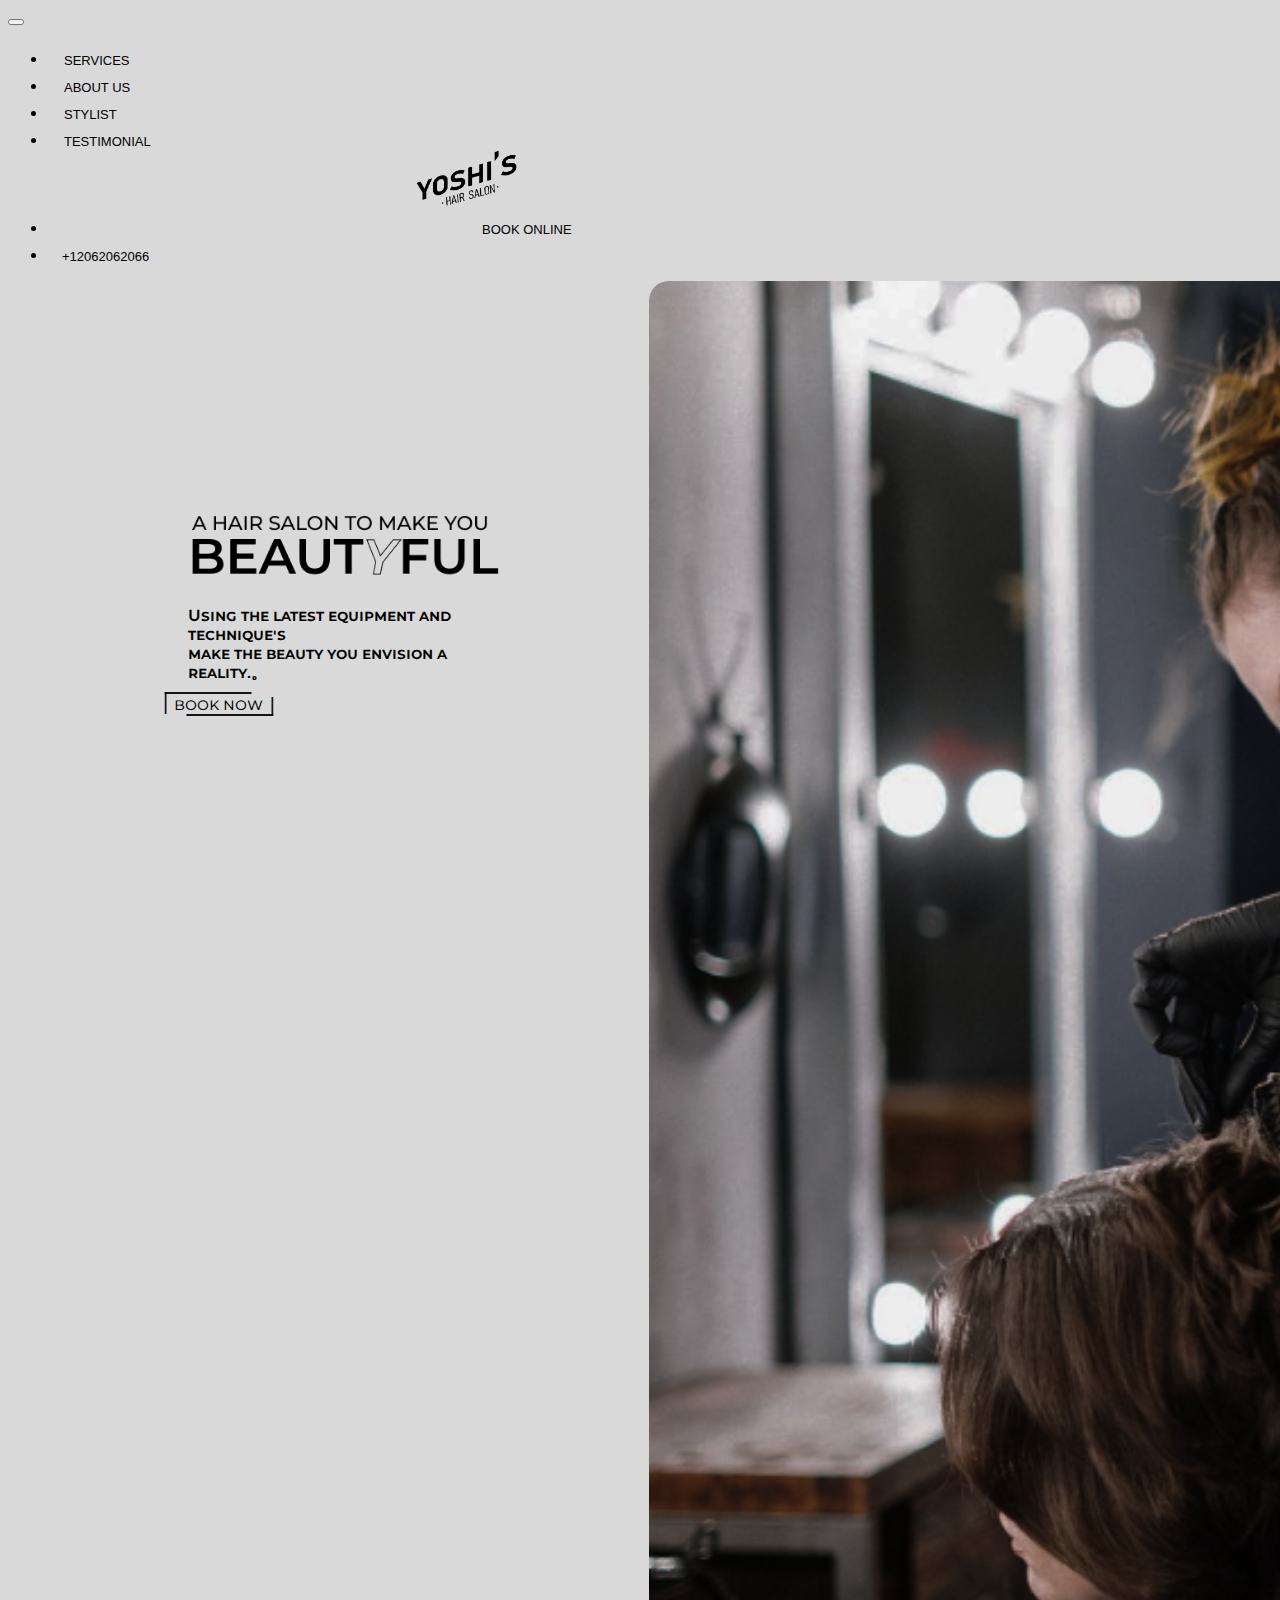
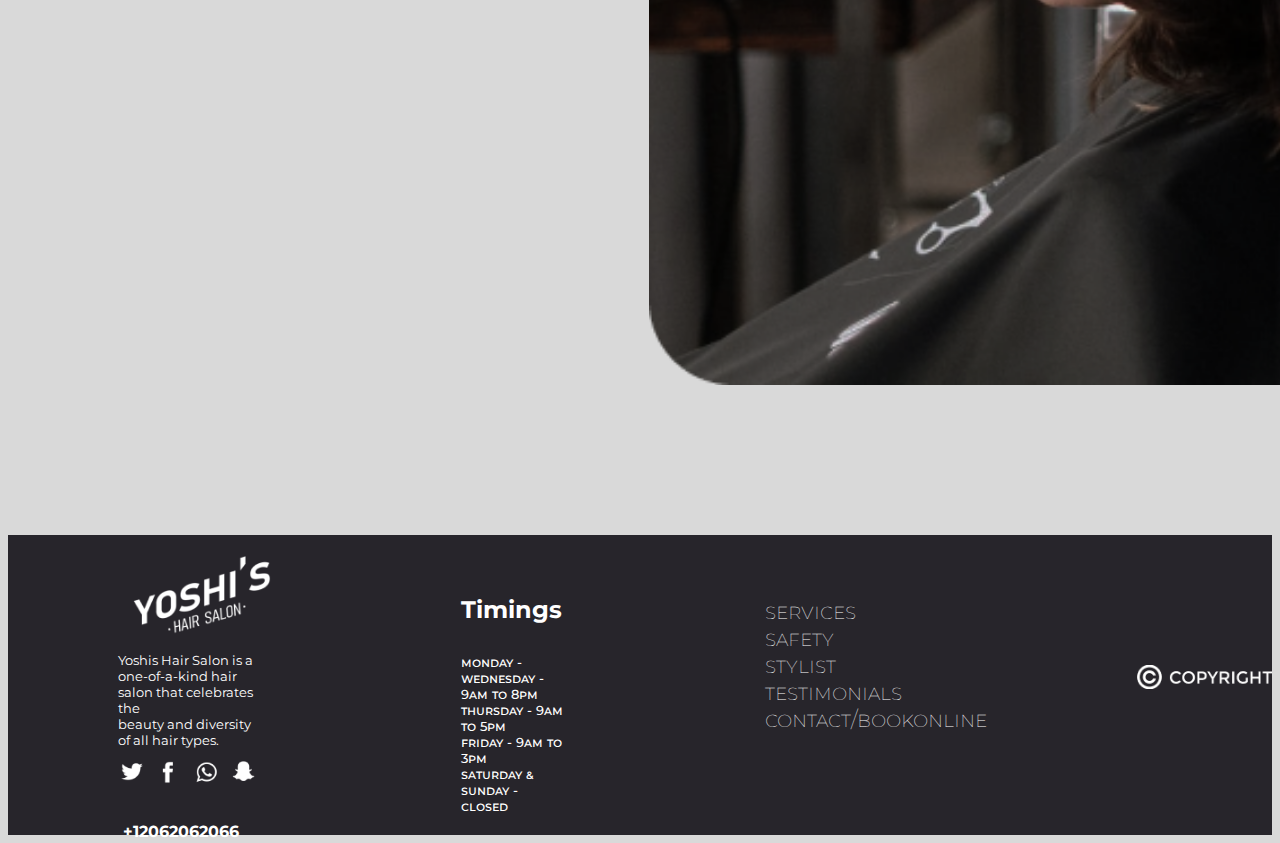
<file: index.html>
<!DOCTYPE html>
<html lang="en">
  <head>
    <meta charset="UTF-8" />
    <meta http-equiv="X-UA-Compatible" content="IE=edge" />
    <meta name="viewport" content="width=device-width, initial-scale=1.0" />
    <title>Document</title>
    <link rel="stylesheet" href="css/styles.css" />
    <link rel="preconnect" href="https://fonts.googleapis.com" />
    <link rel="preconnect" href="https://fonts.gstatic.com" crossorigin />
    <link href="https://fonts.googleapis.com/css2?family=Montserrat:ital,wght@0,100;0,200;0,300;0,400;0,500;0,600;0,700;0,800;0,900;1,100;1,200;1,300;1,400;1,500;1,600;1,700;1,800;1,900&family=Noto+Serif&display=swap" rel="stylesheet"> 
    <link
      href="https://cdn.jsdelivr.net/npm/bootstrap@5.3.0-alpha1/dist/css/bootstrap.min.css"
      rel="stylesheet"
      integrity="sha384-GLhlTQ8iRABdZLl6O3oVMWSktQOp6b7In1Zl3/Jr59b6EGGoI1aFkw7cmDA6j6gD"
      crossorigin="anonymous"
    />
    <script
      src="https://cdn.jsdelivr.net/npm/bootstrap@5.3.0-alpha1/dist/js/bootstrap.bundle.min.js"
      integrity="sha384-w76AqPfDkMBDXo30jS1Sgez6pr3x5MlQ1ZAGC+nuZB+EYdgRZgiwxhTBTkF7CXvN"
      crossorigin="anonymous"
    ></script>
  </head>
  <body>
    <nav class="navbar navbar-expand-lg bg-body-tertiary" style="background-color: rgb(217, 217, 217) !important;">
        <div class="container-fluid">
          <button class="navbar-toggler" type="button" data-bs-toggle="collapse" data-bs-target="#navbarNavDropdown" aria-controls="navbarNavDropdown" aria-expanded="false" aria-label="Toggle navigation">
            <span class="navbar-toggler-icon"></span>
          </button>
          <div class="collapse navbar-collapse" id="navbarNavDropdown">
            <ul class="navbar-nav">
              <li class="nav-item">
                <button class="nav-link active" aria-current="page"> <a href="Services.html">SERVICES</a> </button>
              </li>
              <li class="nav-item">
                <button class="nav-link active " href="Aboutme.html"> <a href="Aboutme.html">ABOUT US</a>  </button>
              </li>
              <li class="nav-item">
                <button class="nav-link active " href="Stylust.html">  <a href="Stylust.html">STYLIST</a> </button>
              </li>
              <li class="nav-item">
                <button class="nav-link active " href="Testimonial.html"> <a href="Testimonial.html">TESTIMONIAL</a>  </button>
              </li>
              <a class="navbar-brand mx-auto" href="index.html">
                <img src="IMAGES/Logo 1.png" alt="Bootstrap" width="101" height="57">
              </a>
              <li class="nav-item Bookonline">
                <button class="nav-link active " href="#"> <a href="Aboutme.html">BOOK ONLINE</a>  </button>
              </li>
              <li class="nav-item Number">
                <button class="nav-link active " href="#">+12062062066 </button>
              </li>
            
          
            </ul>
          </div>
        </div>
      </nav>
    <div class="row box1">
      <div class="column content1">
        <div class="boxes1">
          <div class="imagebeautyful">
            <img src="IMAGES/Group 2.png" alt="" />
          </div>
          <div class="parah1">
            <p>
              Using the latest equipment and technique's <br />
              make the beauty you envision a reality.。
            </p>
          </div>
          <div class="imagebooknow">
                <div class="animatedbutton">
                    <button href="Aboutme.html">
                        <span></span>
                        <span></span>
                        <span></span>
                        <span></span>
                       <a href="Aboutme.html">book now</a> 
                    </button>
                </div>
          </div>
        </div>
        <div class="boxes2">
          <div class="imgpexel">
            <!-- <img src="IMAGES/pexels-photo-3993320 2.png" alt="" /> -->
            <div class="null"></div>
          </div>
        </div>
      </div>
      <div class="column featured">
        <div class="featuredin">
          <h3>featured in</h3>
          <img src="IMAGES/Group 36.png" alt="" />
        </div>
        <div class="reviews">
          <div class="review1">
            <img src="IMAGES/Group 37(1).png" alt="" />
          </div>
          <div class="review1">
            <img src="IMAGES/Group 38.png" alt="" />
          </div>
        </div>
        <div class="viewmorebutton" href="Testimonial.html">
          <button>view more</button>
        </div>
      </div>
      <div class="column stylisthome">
        <div class="stylist1">
          <img src="IMAGES/image 1.png" alt="" />
        </div>
        <div class="stylist2">
          <img src="IMAGES/Group 12.png" alt="" />
          <p>
            At Yoshi Hair Salon, our highly trained stylists offer personalized
            consultations, expert skills, attention to detail, and friendly,
            professional service to help you achieve your desired look. Come in
            and experience the Yoshi Hair Salon difference today! <br />
            <span>Consultation:</span> Our stylists will take the time to listen
            to your needs and preferences and offer personalized recommendations
            to achieve the look you desire. They will also consider your hair
            type, face shape, and lifestyle to create a style that is tailored
            specifically to you. <br />
            <span>Skill and expertise:</span> Our stylists are trained in the
            latest cutting, coloring, and styling techniques. They have the
            knowledge and experience to create a range of looks from classic to
            trendy, and everything in between. <br />
            <span>Attention to detail:</span> Our stylists take pride in their
            work and pay close attention to every detail. From the precision of
            their cuts to the placement of highlights, they strive for
            perfection in every aspect of their craft. <br />
            <span>Friendly and professional service:</span> Our stylists are not
            only talented, but also friendly and approachable. They are
            dedicated to providing exceptional customer service and making every
            client feel comfortable and valued.
          </p>
          <div class="viewmorebutton1" href="Stylust.html">
            <button>view more</button>
          </div>
        </div>
      </div>
      <div class="column">
        <div class="serviceshome">
          <div class="services1">
            <img src="IMAGES/Group 13.png" alt="" />
          </div>
          <div class="services2" href="Services.html">
            <div class="boxservices1 blue">
              <img
                src="IMAGES/vecteezy_caucasian-women-with-hair-stylish-while-do-hair-cut-and_13000697_144 1.png"
                alt=""
              />
              <h5>hair cut</h5>
              <p>
                Our highly trained staff are <br />
                here to tackle all of your <br />
                needs with a high-quality <br />
                haircut services that will <br />
                leave you looking and feeling <br />
                your best
              </p>
            </div>
            <div class="boxservices1 green">
              <img
                src="IMAGES/vecteezy_caucasian-women-with-hair-stylish-while-do-hair-cut-and_13000697_144 2.png"
                alt=""
              />
              <h5>hair stylist</h5>
              <p>
                We don’t want to boast, <br />
                but our clients have told us time <br />
                and again there’s no better <br />
                place to get a high-quality <br />
                hair styling at our salon. <br />
                Schedule an appointment or <br />
                drop by whenever you’d like!
              </p>
            </div>
            <div class="boxservices1 red">
              <img
                src="IMAGES/vecteezy_caucasian-women-with-hair-stylish-while-do-hair-cut-and_13000697_144 3.png"
                alt=""
              />
              <h5>hair color</h5>
              <p>
                At YOSHI’s Hair Salon, our <br />
                colour services is a little <br />
                different than you might find <br />
                elsewhere. From the minute <br />
                you come into our Salon, <br />
                you’ll know you’re in good <br />
                hands. Sit back, relax and let <br />
                us do the rest
              </p>
            </div>
            <div class="boxservices1 purple">
              <img
                src="IMAGES/vecteezy_caucasian-women-with-hair-stylish-while-do-hair-cut-and_13000697_144 4.png"
                alt=""
              />
              <h5>treatment</h5>
              <p>
                Our treatment services can be <br />
                combined with others for a <br />
                truly unparalleled <br />
                experience.
              </p>
            </div>
          </div>
        </div>
      </div>
      <div class="column">
        <div class="instagram">
            <h1>spring is in the hair</h1>
            <h4>follow our instagram</h4>
            <div class="animatedbutton1">
                <button href="">
                    <span></span>
                    <span></span>
                    <span></span>
                    <span></span>
                    instagram
                </button>
            </div>

        </div>
      </div>
    </div>

    

    <footer>
      <div class="section1">
        <div class="image">
          <img src="IMAGES/Logo 1 2.png" class="Logowhite" alt="" />
        </div>
        <p class="para">
          Yoshis Hair Salon is a <br />
          one-of-a-kind hair <br />
          salon that celebrates the <br />
          beauty and diversity <br />
          of all hair types.
        </p>
        <div class="image">
          <img
            src="IMAGES/391-3911031_white-social-media-collection-icon-png-social-media 1.png"
            class="socialmedia"
            alt=""
          />
        </div>
        <p class="number1">+12062062066</p>
      </div>

      <div class="section2">
        <h2>Timings</h2>
        <p class="timings1">
          monday - wednesday - 9am to 8pm <br />
          thursday - 9am to 5pm <br />
          friday - 9am to 3pm <br />
          saturday & sunday - closed
        </p>
      </div>

      <div class="section3">
        <p class="pages">
          services <br />
          safety <br />
          stylist <br />
          testimonials <br />
          contact/bookonline
        </p>
      </div>

      <div class="section4">
        <img src="IMAGES/Group 24.png" alt="" />
      </div>
    </footer>
  </body>
</html>
</file>
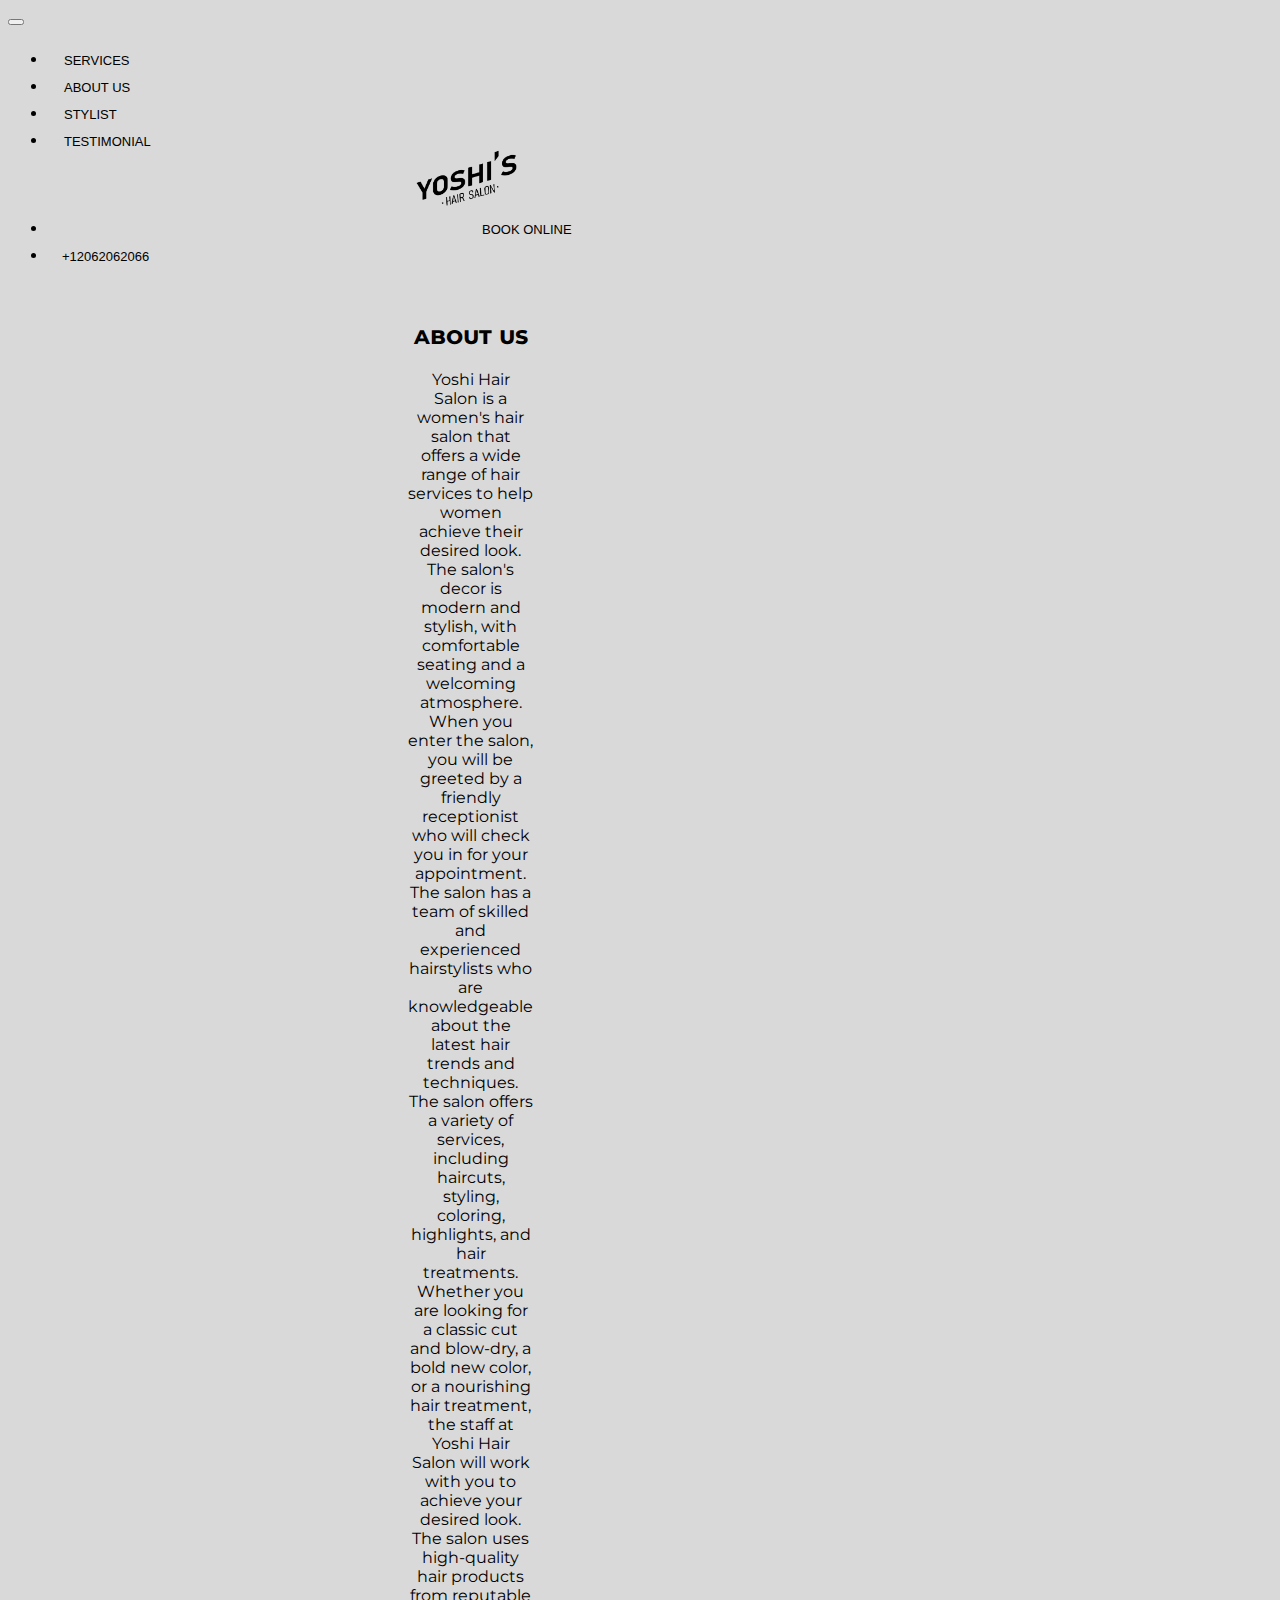
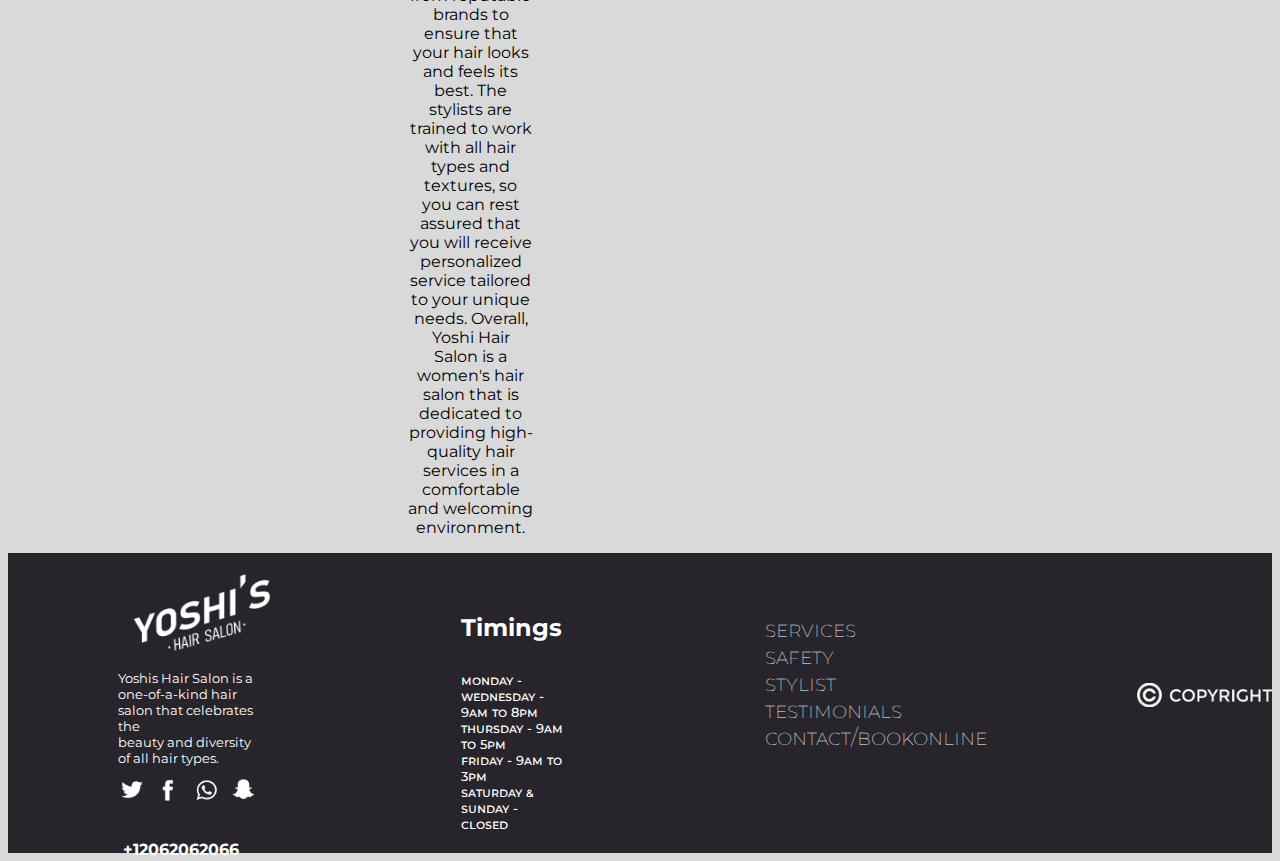
<file: Aboutme.html>
<!DOCTYPE html>
<html lang="en">
<head>
    <meta charset="UTF-8">
    <meta http-equiv="X-UA-Compatible" content="IE=edge">
    <meta name="viewport" content="width=device-width, initial-scale=1.0">
    <title>Document</title>
    <link rel="stylesheet" href="css/styles.css">
    <link rel="preconnect" href="https://fonts.googleapis.com">
<link rel="preconnect" href="https://fonts.gstatic.com" crossorigin>
<link href="https://fonts.googleapis.com/css2?family=Montserrat:ital,wght@0,100;0,200;0,300;0,400;0,500;0,600;0,700;0,800;0,900;1,100;1,200;1,300;1,400;1,500;1,600;1,700;1,800;1,900&display=swap" rel="stylesheet">
    <link href="https://cdn.jsdelivr.net/npm/bootstrap@5.3.0-alpha1/dist/css/bootstrap.min.css" rel="stylesheet" integrity="sha384-GLhlTQ8iRABdZLl6O3oVMWSktQOp6b7In1Zl3/Jr59b6EGGoI1aFkw7cmDA6j6gD" crossorigin="anonymous">
    <script src="https://cdn.jsdelivr.net/npm/bootstrap@5.3.0-alpha1/dist/js/bootstrap.bundle.min.js" integrity="sha384-w76AqPfDkMBDXo30jS1Sgez6pr3x5MlQ1ZAGC+nuZB+EYdgRZgiwxhTBTkF7CXvN" crossorigin="anonymous"></script>

</head>
<body>
    <nav class="navbar navbar-expand-lg bg-body-tertiary" style="background-color: rgb(217, 217, 217) !important;">
        <div class="container-fluid">
          <button class="navbar-toggler" type="button" data-bs-toggle="collapse" data-bs-target="#navbarNavDropdown" aria-controls="navbarNavDropdown" aria-expanded="false" aria-label="Toggle navigation">
            <span class="navbar-toggler-icon"></span>
          </button>
          <div class="collapse navbar-collapse" id="navbarNavDropdown">
            <ul class="navbar-nav">
              <li class="nav-item">
                <button class="nav-link active" aria-current="page"> <a href="Services.html">SERVICES</a> </button>
              </li>
              <li class="nav-item">
                <button class="nav-link active " href="Aboutme.html"> <a href="Aboutme.html">ABOUT US</a>  </button>
              </li>
              <li class="nav-item">
                <button class="nav-link active " href="Stylust.html">  <a href="Stylust.html">STYLIST</a> </button>
              </li>
              <li class="nav-item">
                <button class="nav-link active " href="Testimonial.html"> <a href="Testimonial.html">TESTIMONIAL</a>  </button>
              </li>
              <a class="navbar-brand mx-auto" href="index.html">
                <img src="IMAGES/Logo 1.png" alt="Bootstrap" width="101" height="57">
              </a>
              <li class="nav-item Bookonline">
                <button class="nav-link active " href="#"> <a href="Aboutme.html">BOOK ONLINE</a>  </button>
              </li>
              <li class="nav-item Number">
                <button class="nav-link active " href="#">+12062062066 </button>
              </li>
            
          
            </ul>
          </div>
        </div>
      </nav>
      
      <div class="row aboutme">
        <div class="column para1">
            <div class="headeraboutus"><h2>about us</h2></div>
            <div class="description"><p>Yoshi Hair Salon is a women's hair salon that offers a wide range of hair services to help women achieve their desired look. The salon's decor is modern and stylish, with comfortable seating and a welcoming atmosphere.
    
                When you enter the salon, you will be greeted by a friendly receptionist who will check you in for your appointment. The salon has a team of skilled and experienced hairstylists who are knowledgeable about the latest hair trends and techniques.
                
                The salon offers a variety of services, including haircuts, styling, coloring, highlights, and hair treatments. Whether you are looking for a classic cut and blow-dry, a bold new color, or a nourishing hair treatment, the staff at Yoshi Hair Salon will work with you to achieve your desired look.
                
                The salon uses high-quality hair products from reputable brands to ensure that your hair looks and feels its best. The stylists are trained to work with all hair types and textures, so you can rest assured that you will receive personalized service tailored to your unique needs.
                
                Overall, Yoshi Hair Salon is a women's hair salon that is dedicated to providing high-quality hair services in a comfortable and welcoming environment.</p></div>
        </div>
        <div class="column para2">
            <div class="item1">
                <div class="mapouter"><div class="gmap_canvas"><iframe width="600" height="500" id="gmap_canvas" src="https://maps.google.com/maps?q=los%20angeles&t=&z=13&ie=UTF8&iwloc=&output=embed" frameborder="0" scrolling="no" marginheight="0" marginwidth="0"></iframe><br><style>.mapouter{position:relative;text-align:right;height:500px;width:600px;}</style><a href="https://www.embedgooglemap.net"></a><style>.gmap_canvas {overflow:hidden;background:none!important;height:500px;width:600px;}</style></div></div>
            </div>
            <div class="item2">
                <div class="row form1">
                    <div class="input-group bar">
                        <span class="input-group-text">First and last name</span>
                        <input type="text" aria-label="First name" class="form-control">
                        <input type="text" aria-label="Last name" class="form-control">
                      </div>
                      <div class="bar">
                        <select class="form-select" aria-label="Default select example">
                            <option selected>Select hair Stylist</option>
                            <option value="1">Bijou</option>
                            <option value="2">Marin</option>
                            <option value="3">Apricot</option>
                          </select>
                      </div>
                      <div class="col bar">
                        <select class="form-select" aria-label="Default select example">
                            <option selected>Time</option>
                            <option value="1">5 PM</option>
                            <option value="2">6 PM</option>
                            <option value="3">7 PM</option>
                          </select>
                      </div>
                      <div class="mb-3 bar">
                        <label for="exampleFormControlTextarea1" class="form-label">Comments</label>
                        <textarea class="form-control" id="exampleFormControlTextarea1" rows="3"></textarea>
                      </div>
                      <button type="submit" class="btn btn-primary">Book!</button>

                        
                    </div>
                  </div>
            </div>
        </div>

     

      </div>
            
        
      <footer>
        <div class="section1">
            <div class="image">
                <img src="IMAGES/Logo 1 2.png" class="Logowhite" alt="">
                
            </div>
            <p class="para">
                Yoshis Hair Salon is a <br> one-of-a-kind hair <br>
                salon that celebrates the <br> beauty and diversity <br>
                of all hair types.
            </p>
            <div class="image">
                <img src="IMAGES/391-3911031_white-social-media-collection-icon-png-social-media 1.png" class="socialmedia" alt="">
                
            </div>
            <p class="number1">
                +12062062066 
            </p>

        </div>

        <div class="section2">
            <h2>Timings</h2>
                <p class="timings1">
                    monday - wednesday - 9am to 8pm <br>
                    thursday - 9am to 5pm <br>
                    friday - 9am to 3pm <br>
                    saturday & sunday - closed
                </p>
        </div>

        <div class="section3">
            <p class="pages">
                services <br>
                safety <br>
                stylist <br>
                testimonials <br>
                contact/bookonline
            </p>
        </div>

        <div class="section4">
            <img src="IMAGES/Group 24.png" alt="">
        </div>
      </footer>
</body>
</html>
</file>
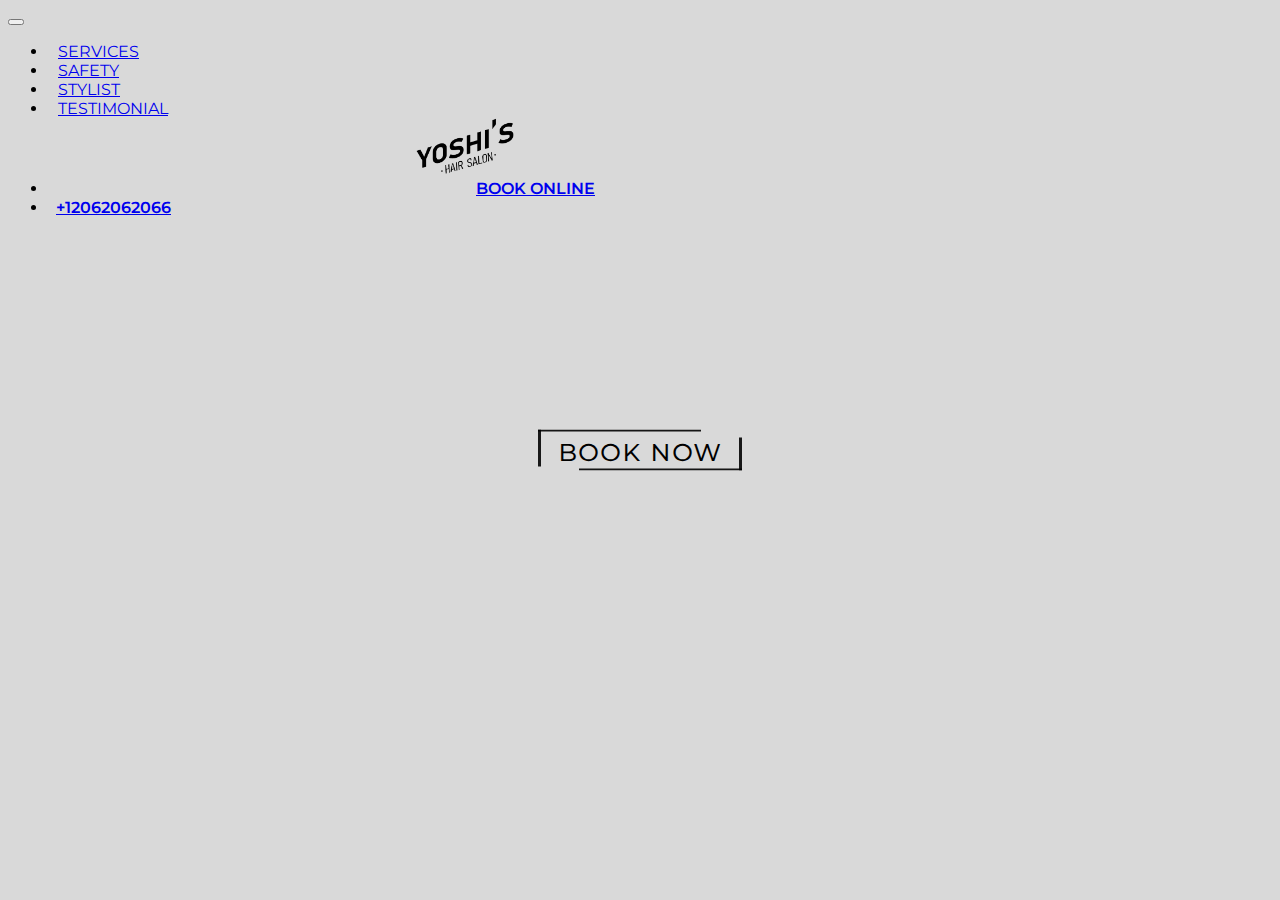
<file: button.html>
<!DOCTYPE html>
<html lang="en">
<head>
    <meta charset="UTF-8">
    <meta http-equiv="X-UA-Compatible" content="IE=edge">
    <meta name="viewport" content="width=device-width, initial-scale=1.0">
    <title>Document</title>
    <link rel="stylesheet" href="css/styles.css">
    <link rel="preconnect" href="https://fonts.googleapis.com">
<link rel="preconnect" href="https://fonts.gstatic.com" crossorigin>
<link href="https://fonts.googleapis.com/css2?family=Montserrat:ital,wght@0,100;0,200;0,300;0,400;0,500;0,600;0,700;0,800;0,900;1,100;1,200;1,300;1,400;1,500;1,600;1,700;1,800;1,900&display=swap" rel="stylesheet">
    <link href="https://cdn.jsdelivr.net/npm/bootstrap@5.3.0-alpha1/dist/css/bootstrap.min.css" rel="stylesheet" integrity="sha384-GLhlTQ8iRABdZLl6O3oVMWSktQOp6b7In1Zl3/Jr59b6EGGoI1aFkw7cmDA6j6gD" crossorigin="anonymous">
    <script src="https://cdn.jsdelivr.net/npm/bootstrap@5.3.0-alpha1/dist/js/bootstrap.bundle.min.js" integrity="sha384-w76AqPfDkMBDXo30jS1Sgez6pr3x5MlQ1ZAGC+nuZB+EYdgRZgiwxhTBTkF7CXvN" crossorigin="anonymous"></script>

</head>
<body>
    <nav class="navbar navbar-expand-lg bg-body-tertiary" style="background-color: rgb(217, 217, 217) !important;">
        <div class="container-fluid">
          <button class="navbar-toggler" type="button" data-bs-toggle="collapse" data-bs-target="#navbarNavDropdown" aria-controls="navbarNavDropdown" aria-expanded="false" aria-label="Toggle navigation">
            <span class="navbar-toggler-icon"></span>
          </button>
          <div class="collapse navbar-collapse" id="navbarNavDropdown">
            <ul class="navbar-nav">
              <li class="nav-item">
                <a class="nav-link active" aria-current="page" href="#">SERVICES</a>
              </li>
              <li class="nav-item">
                <a class="nav-link active " href="#">SAFETY</a>
              </li>
              <li class="nav-item">
                <a class="nav-link active " href="#">STYLIST</a>
              </li>
              <li class="nav-item">
                <a class="nav-link active " href="#">TESTIMONIAL</a>
              </li>
              <a class="navbar-brand mx-auto" href="#">
                <img src="IMAGES/Logo 1.png" alt="Bootstrap" width="98" height="57">
              </a>
              <li class="nav-item Bookonline">
                <a class="nav-link active " href="#">BOOK ONLINE</a>
              </li>
              <li class="nav-item Number">
                <a class="nav-link active " href="#">+12062062066 </a>
              </li>
            
          
            </ul>
          </div>
        </div>
      </nav>
      <div class="buttontest">
        <a href="">
            <span></span>
            <span></span>
            <span></span>
            <span></span>
            book now
        </a>
      </div>
        
      <!-- <footer>
        <div class="section1">
            <div class="image">
                <img src="IMAGES/Logo 1 2.png" class="Logowhite" alt="">
                
            </div>
            <p class="para">
                Yoshis Hair Salon is a <br> one-of-a-kind hair <br>
                salon that celebrates the <br> beauty and diversity <br>
                of all hair types.
            </p>
            <div class="image">
                <img src="IMAGES/391-3911031_white-social-media-collection-icon-png-social-media 1.png" class="socialmedia" alt="">
                
            </div>
            <p class="number1">
                +12062062066 
            </p>

        </div>

        <div class="section2">
            <h2>Timings</h2>
                <p class="timings1">
                    monday - wednesday - 9am to 8pm <br>
                    thursday - 9am to 5pm <br>
                    friday - 9am to 3pm <br>
                    saturday & sunday - closed
                </p>
        </div>

        <div class="section3">
            <p class="pages">
                services <br>
                safety <br>
                stylist <br>
                testimonials <br>
                contact/bookonline
            </p>
        </div>

        <div class="section4">
            <img src="IMAGES/Group 24.png" alt="">
        </div>
      </footer> -->
</body>
</html>
</file>
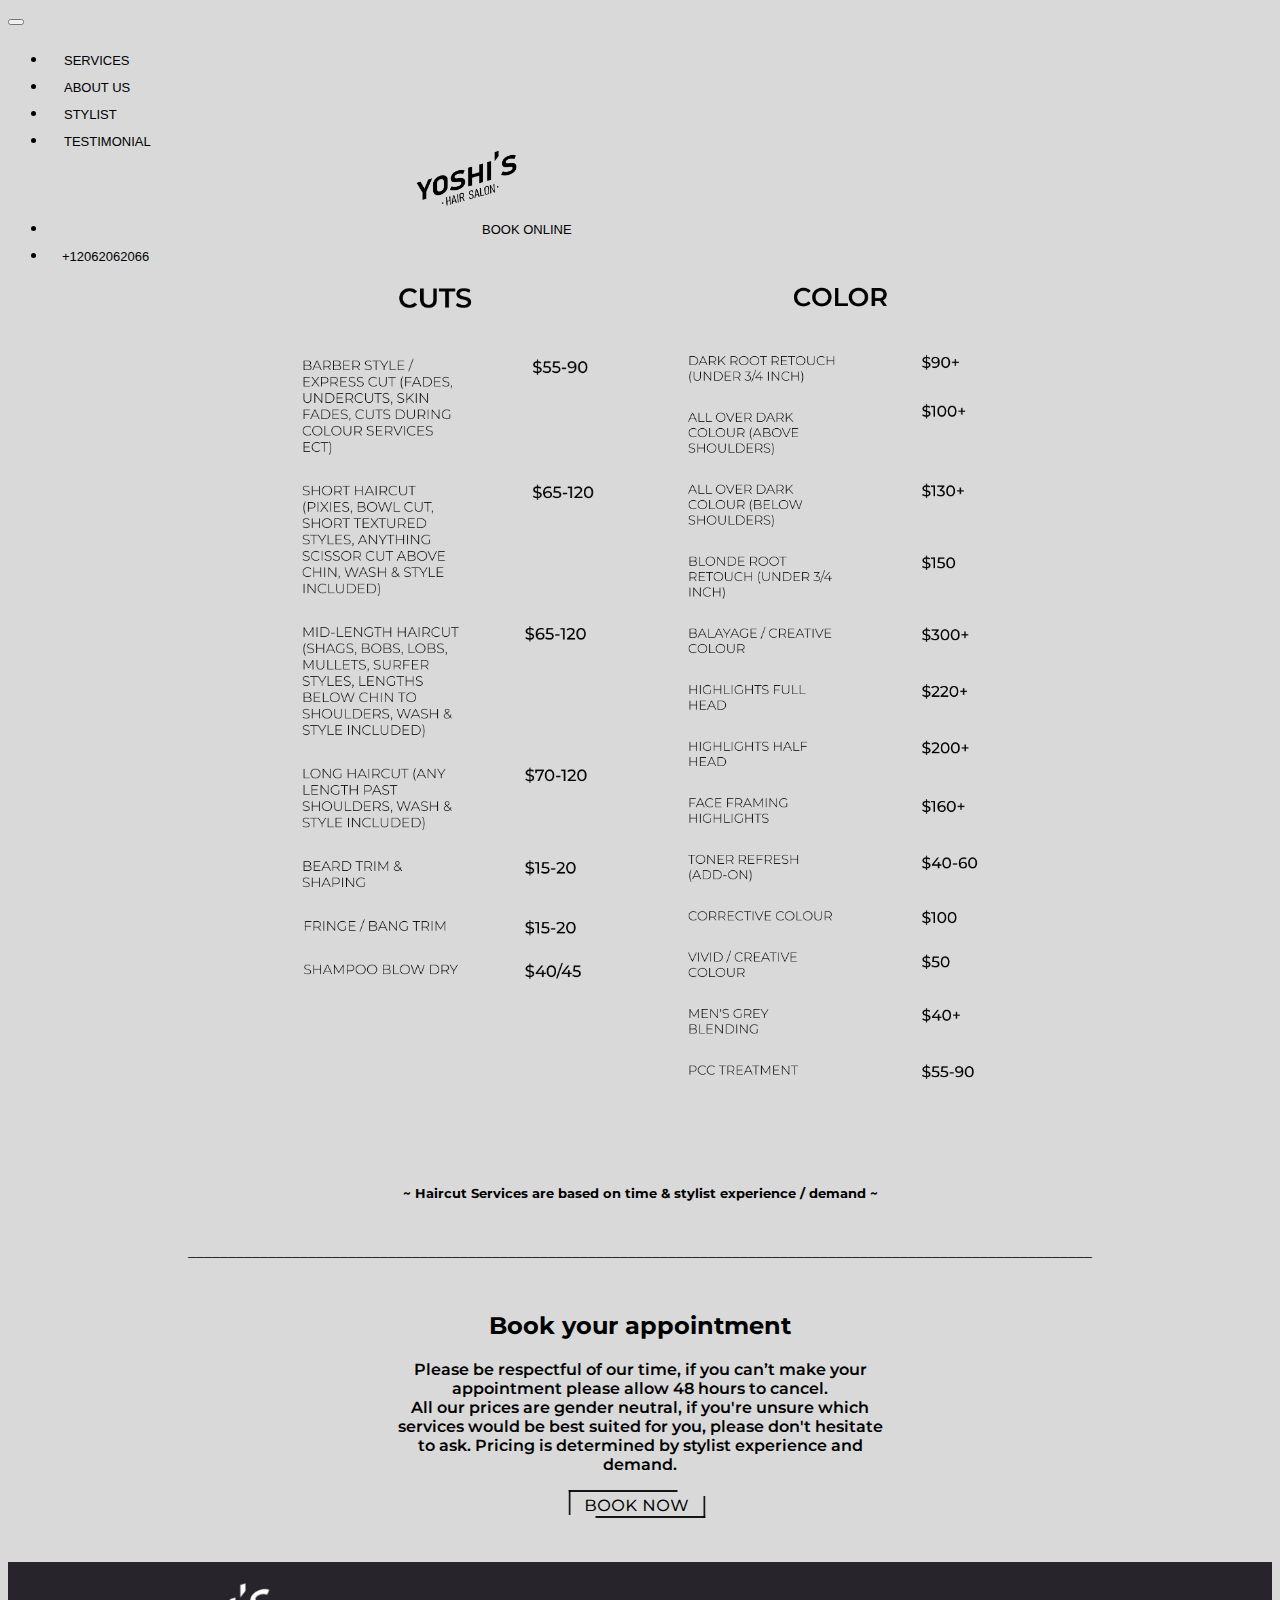
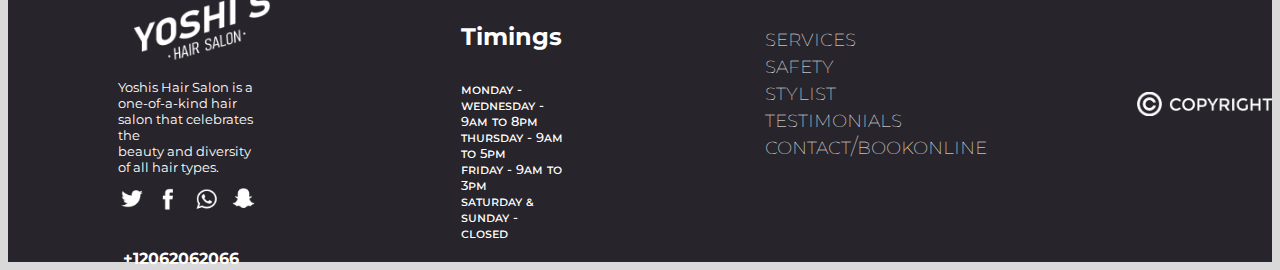
<file: Services.html>
<!DOCTYPE html>
<html lang="en">
<head>
    <meta charset="UTF-8">
    <meta http-equiv="X-UA-Compatible" content="IE=edge">
    <meta name="viewport" content="width=device-width, initial-scale=1.0">
    <title>Document</title>
    <link rel="stylesheet" href="css/styles.css">
    <link rel="preconnect" href="https://fonts.googleapis.com">
<link rel="preconnect" href="https://fonts.gstatic.com" crossorigin>
<link href="https://fonts.googleapis.com/css2?family=Montserrat:ital,wght@0,100;0,200;0,300;0,400;0,500;0,600;0,700;0,800;0,900;1,100;1,200;1,300;1,400;1,500;1,600;1,700;1,800;1,900&display=swap" rel="stylesheet">
    <link href="https://cdn.jsdelivr.net/npm/bootstrap@5.3.0-alpha1/dist/css/bootstrap.min.css" rel="stylesheet" integrity="sha384-GLhlTQ8iRABdZLl6O3oVMWSktQOp6b7In1Zl3/Jr59b6EGGoI1aFkw7cmDA6j6gD" crossorigin="anonymous">
    <script src="https://cdn.jsdelivr.net/npm/bootstrap@5.3.0-alpha1/dist/js/bootstrap.bundle.min.js" integrity="sha384-w76AqPfDkMBDXo30jS1Sgez6pr3x5MlQ1ZAGC+nuZB+EYdgRZgiwxhTBTkF7CXvN" crossorigin="anonymous"></script>

</head>
<body>
    <nav class="navbar navbar-expand-lg bg-body-tertiary" style="background-color: rgb(217, 217, 217) !important;">
        <div class="container-fluid">
          <button class="navbar-toggler" type="button" data-bs-toggle="collapse" data-bs-target="#navbarNavDropdown" aria-controls="navbarNavDropdown" aria-expanded="false" aria-label="Toggle navigation">
            <span class="navbar-toggler-icon"></span>
          </button>
          <div class="collapse navbar-collapse" id="navbarNavDropdown">
            <ul class="navbar-nav">
              <li class="nav-item">
                <button class="nav-link active" aria-current="page"> <a href="Services.html">SERVICES</a> </button>
              </li>
              <li class="nav-item">
                <button class="nav-link active " href="Aboutme.html"> <a href="Aboutme.html">ABOUT US</a>  </button>
              </li>
              <li class="nav-item">
                <button class="nav-link active " href="Stylust.html">  <a href="Stylust.html">STYLIST</a> </button>
              </li>
              <li class="nav-item">
                <button class="nav-link active " href="Testimonial.html"> <a href="Testimonial.html">TESTIMONIAL</a>  </button>
              </li>
              <a class="navbar-brand mx-auto" href="index.html">
                <img src="IMAGES/Logo 1.png" alt="Bootstrap" width="101" height="57">
              </a>
              <li class="nav-item Bookonline">
                <button class="nav-link active " href="#"> <a href="Aboutme.html">BOOK ONLINE</a>  </button>
              </li>
              <li class="nav-item Number">
                <button class="nav-link active " href="#">+12062062066 </button>
              </li>
            
          
            </ul>
          </div>
        </div>
      </nav>
        <div class="row stylistmain">
            <div class="stylistblock1">
                <div class="stylistbox1">
                    <img src="IMAGES/Group 39.png" class="cuts" alt="">
                </div>
                <div class="stylistbox2">
                    <img src="IMAGES/Group 40.png" class="color" alt="">
                </div>
            </div>

            <div class="stylistblock2">
                <h5>~ Haircut Services are based on time & stylist experience / demand ~</h5> <br>
                _________________________________________________________________________________________________________________
            </div>

            <div class="stylistblock3">
                <h2>Book your appointment</h2>
                <p>Please be respectful of our time, if you can’t make your <br> appointment please allow 48 hours to cancel. <br>
                    All our prices are gender neutral,  if you're unsure which <br> services would be best suited for you, please don't hesitate <br> to ask. Pricing is determined by stylist experience and <br> demand.</p>
                    <div class="animatedbutton3">
                        <button href="">
                            <span></span>
                            <span></span>
                            <span></span>
                            <span></span>
                            <a href="Aboutme.html">book now</a>
                        </button>
                    </div>
                </div>
        </div>
      <footer>
        <div class="section1">
            <div class="image">
                <img src="IMAGES/Logo 1 2.png" class="Logowhite" alt="">
                
            </div>
            <p class="para">
                Yoshis Hair Salon is a <br> one-of-a-kind hair <br>
                salon that celebrates the <br> beauty and diversity <br>
                of all hair types.
            </p>
            <div class="image">
                <img src="IMAGES/391-3911031_white-social-media-collection-icon-png-social-media 1.png" class="socialmedia" alt="">
                
            </div>
            <p class="number1">
                +12062062066 
            </p>

        </div>

        <div class="section2">
            <h2>Timings</h2>
                <p class="timings1">
                    monday - wednesday - 9am to 8pm <br>
                    thursday - 9am to 5pm <br>
                    friday - 9am to 3pm <br>
                    saturday & sunday - closed
                </p>
        </div>

        <div class="section3">
            <p class="pages">
                services <br>
                safety <br>
                stylist <br>
                testimonials <br>
                contact/bookonline
            </p>
        </div>

        <div class="section4">
            <img src="IMAGES/Group 24.png" alt="">
        </div>
      </footer>
</body>
</html>
</file>
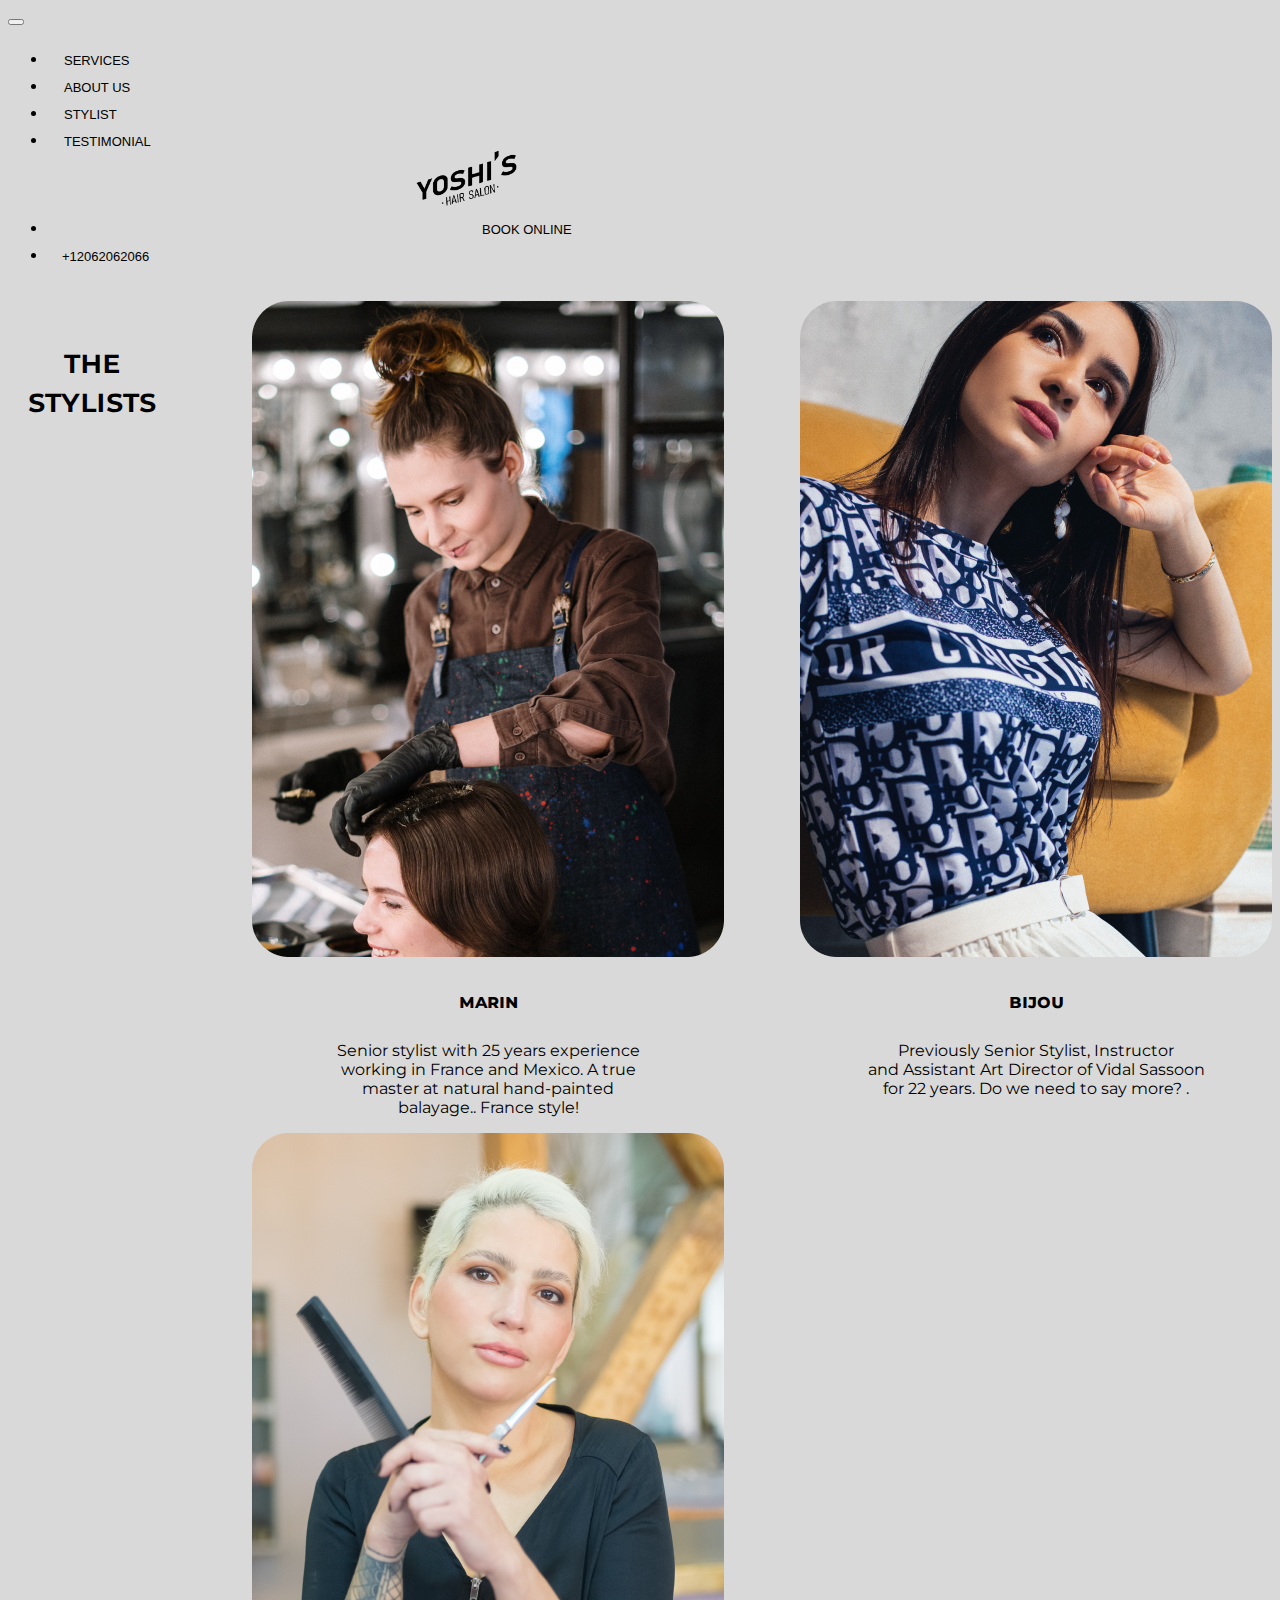
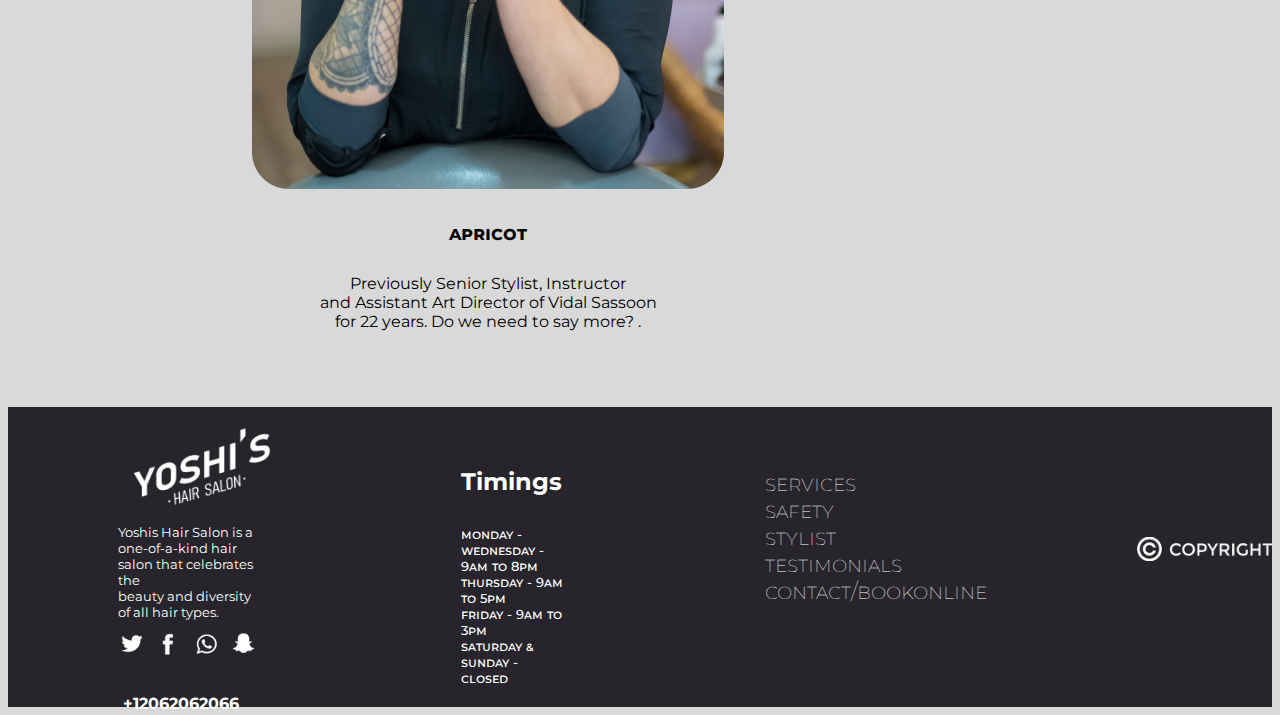
<file: Stylust.html>
<!DOCTYPE html>
<html lang="en">
<head>
    <meta charset="UTF-8">
    <meta http-equiv="X-UA-Compatible" content="IE=edge">
    <meta name="viewport" content="width=device-width, initial-scale=1.0">
    <title>Document</title>
    <link rel="stylesheet" href="css/styles.css">
    <link rel="preconnect" href="https://fonts.googleapis.com">
<link rel="preconnect" href="https://fonts.gstatic.com" crossorigin>
<link href="https://fonts.googleapis.com/css2?family=Montserrat:ital,wght@0,100;0,200;0,300;0,400;0,500;0,600;0,700;0,800;0,900;1,100;1,200;1,300;1,400;1,500;1,600;1,700;1,800;1,900&display=swap" rel="stylesheet">
    <link href="https://cdn.jsdelivr.net/npm/bootstrap@5.3.0-alpha1/dist/css/bootstrap.min.css" rel="stylesheet" integrity="sha384-GLhlTQ8iRABdZLl6O3oVMWSktQOp6b7In1Zl3/Jr59b6EGGoI1aFkw7cmDA6j6gD" crossorigin="anonymous">
    <script src="https://cdn.jsdelivr.net/npm/bootstrap@5.3.0-alpha1/dist/js/bootstrap.bundle.min.js" integrity="sha384-w76AqPfDkMBDXo30jS1Sgez6pr3x5MlQ1ZAGC+nuZB+EYdgRZgiwxhTBTkF7CXvN" crossorigin="anonymous"></script>

</head>
<body>
  <nav class="navbar navbar-expand-lg bg-body-tertiary" style="background-color: rgb(217, 217, 217) !important;">
    <div class="container-fluid">
      <button class="navbar-toggler" type="button" data-bs-toggle="collapse" data-bs-target="#navbarNavDropdown" aria-controls="navbarNavDropdown" aria-expanded="false" aria-label="Toggle navigation">
        <span class="navbar-toggler-icon"></span>
      </button>
      <div class="collapse navbar-collapse" id="navbarNavDropdown">
        <ul class="navbar-nav">
          <li class="nav-item">
            <button class="nav-link active" aria-current="page"> <a href="Services.html">SERVICES</a> </button>
          </li>
          <li class="nav-item">
            <button class="nav-link active " href="Aboutme.html"> <a href="Aboutme.html">ABOUT US</a>  </button>
          </li>
          <li class="nav-item">
            <button class="nav-link active " href="Stylust.html">  <a href="Stylust.html">STYLIST</a> </button>
          </li>
          <li class="nav-item">
            <button class="nav-link active " href="Testimonial.html"> <a href="Testimonial.html">TESTIMONIAL</a>  </button>
          </li>
          <a class="navbar-brand mx-auto" href="index.html">
            <img src="IMAGES/Logo 1.png" alt="Bootstrap" width="101" height="57">
          </a>
          <li class="nav-item Bookonline">
            <button class="nav-link active " href="#"> <a href="Aboutme.html">BOOK ONLINE</a>  </button>
          </li>
          <li class="nav-item Number">
            <button class="nav-link active " href="#">+12062062066 </button>
          </li>
        
      
        </ul>
      </div>
    </div>
  </nav>
      <div class="row stylist">
        <div class="header1"><h1>the stylists</h1></div>
        <div class="column stylist1">
            <div class="marin"><img src="IMAGES/pexels-cottonbro-studio-3993324 1.png" alt="">
                <h3>marin</h3>
                <p>Senior stylist with 25 years experience <br> 
                    working in France and Mexico. A true <br> 
                     master at natural hand-painted <br> 
                     balayage.. France style!</p></div>
            <div class="marin"><img src="IMAGES/pexels-cottonbro-studio-3993324 2.png" alt="">
                <h3>apricot</h3>
                <p>Previously Senior Stylist, Instructor<br> 
                     and Assistant Art Director of Vidal Sassoon<br>
                      for 22 years. Do we need to say more? .</p></div>
            
        </div>
        <div class="marin1">
            <img src="IMAGES/pexels-cottonbro-studio-3993324 3.png" alt="">
            <h3>bijou</h3>
            <p>Previously Senior Stylist, Instructor<br> 
                 and Assistant Art Director of Vidal Sassoon<br>
                  for 22 years. Do we need to say more? .</p></div>
        </div>
            
        
      <footer>
        <div class="section1">
            <div class="image">
                <img src="IMAGES/Logo 1 2.png" class="Logowhite" alt="">
                
            </div>
            <p class="para">
                Yoshis Hair Salon is a <br> one-of-a-kind hair <br>
                salon that celebrates the <br> beauty and diversity <br>
                of all hair types.
            </p>
            <div class="image">
                <img src="IMAGES/391-3911031_white-social-media-collection-icon-png-social-media 1.png" class="socialmedia" alt="">
                
            </div>
            <p class="number1">
                +12062062066 
            </p>

        </div>

        <div class="section2">
            <h2>Timings</h2>
                <p class="timings1">
                    monday - wednesday - 9am to 8pm <br>
                    thursday - 9am to 5pm <br>
                    friday - 9am to 3pm <br>
                    saturday & sunday - closed
                </p>
        </div>

        <div class="section3">
            <p class="pages">
                services <br>
                safety <br>
                stylist <br>
                testimonials <br>
                contact/bookonline
            </p>
        </div>

        <div class="section4">
            <img src="IMAGES/Group 24.png" alt="">
        </div>
      </footer>
</body>
</html>
</file>
<file: css/styles.css>
html {
  background-color: rgb(217, 217, 217);
}

body {
  max-width: 1536px !important;
}

.navbar {
  background-color: rgb(217, 217, 217) !important;
}
.navbar .nav-item {
  padding-left: 10px;
  font-family: "Montserrat", sans-serif;
}
.navbar .nav-item button {
  background-color: rgb(217, 217, 217);
  font-size: small;
  margin-top: 10px;
  border: 0;
  border-radius: 10px;
  transition: 0.1s ease-out;
}
.navbar .nav-item button a {
  color: black !important;
  text-decoration: none;
}
.navbar .nav-item a:hover {
  font-weight: 600;
  color: rgb(84, 0, 0);
  transition: 0.1s ease-in;
}
.navbar .nav-item .Number {
  font-family: "Montserrat", sans-serif;
  margin-top: 10px;
}
.navbar .navbar-brand {
  padding-left: 368px;
}
.navbar .Bookonline {
  padding-left: 428px;
  font-weight: 600;
}
.navbar .Bookonline button {
  color: black !important;
  transition: 0.1s ease-out;
  border: 0;
  border-radius: 10px;
  background-color: rgb(217, 217, 217);
}
.navbar .Bookonline button a:hover {
  background-color: rgb(0, 0, 0);
  color: white !important;
  transition: 0.3s ease-in;
}
.navbar .Bookonline button:hover {
  background-color: rgb(0, 0, 0);
  color: white !important;
  transition: 0.3s ease-in;
}
.navbar .Number {
  padding-left: 8px;
  font-weight: 600;
  color: black;
}

footer {
  background-color: rgb(39, 37, 43) !important;
  height: 300px;
  display: flex;
  width: 100%;
}
footer .Logowhite {
  padding-top: 20px;
  height: 80px;
  padding-left: 50px;
  color: white;
  display: inline;
}
footer .para {
  color: white;
  font-family: "Montserrat", sans-serif;
  padding-left: 30px;
  padding-top: 10px;
  font-size: 13px;
  margin-left: 5px;
  margin-top: 3px;
}
footer .socialmedia {
  height: 23px;
  padding-left: 38px;
  color: white;
}
footer .number1 {
  color: white;
  font-family: "Montserrat", sans-serif;
  padding-left: 40px;
  padding-top: 18px;
  font-weight: bold;
}
footer .section1 {
  padding-left: 40px;
  margin-left: 35px;
}
footer .section2 {
  color: white;
  margin-top: 40px;
  margin-left: 190px;
  font-family: "Montserrat", sans-serif;
}
footer .section2 .timings1 {
  font-size: 13px;
  margin-top: 30px;
  font-variant: small-caps;
  font-weight: 500;
}
footer .section3 {
  color: white;
  font-family: "Montserrat", sans-serif;
  font-variant: small-caps;
  margin-left: 200px;
  font-size: 22px;
  margin-top: 41px;
  padding-bottom: 10px;
  font-weight: lighter;
}
footer .section4 {
  margin-top: 130px;
  margin-left: 150px;
}
footer .section4 img {
  height: 24px;
}

.stylist {
  background-color: rgb(217, 217, 217);
  display: flex;
  flex-direction: row;
  padding-bottom: 60px;
  padding-top: 20px;
}
.stylist h1 {
  text-align: center;
  font-family: "Montserrat", sans-serif;
  font-variant: small-caps;
  font-weight: 600;
  padding: 20px;
}
.stylist .stylist1 {
  font-family: "Montserrat", sans-serif;
  font-variant: small-caps;
  display: flex;
  flex-direction: row;
  justify-content: space-evenly;
  flex-wrap: wrap;
}
.stylist .stylist1 .marin {
  text-align: center;
}
.stylist .stylist1 .marin p {
  font-variant: normal;
}
.stylist .stylist1 .marin h3 {
  padding: 10px;
}
.stylist .marin1 {
  text-align: center;
  font-family: "Montserrat", sans-serif;
  font-variant: small-caps;
}
.stylist .marin1 h3 {
  padding: 10px;
}
.stylist .marin1 p {
  font-variant: normal;
}

.testimonials {
  background-color: rgb(217, 217, 217);
  display: flex;
}
.testimonials .image1 {
  text-align: center;
}
.testimonials .image1 img {
  height: 260px;
}
.testimonials .image2 {
  text-align: center;
  margin-top: 30px;
}
.testimonials .image2 img {
  height: 1000px;
}

.aboutme {
  background-color: rgb(217, 217, 217);
  display: flex;
  flex-direction: row;
  font-family: "Montserrat", sans-serif;
  font-variant: small-caps;
}
.aboutme .para1 {
  padding-left: 400px;
  text-align: center;
  padding-right: 400px;
  padding-top: 20px;
}
.aboutme .para1 p {
  font-variant: normal;
}
.aboutme .para2 {
  display: flex;
  justify-content: space-evenly;
  padding-left: 100px;
  padding-right: 200px;
  margin-top: 50px;
  margin-bottom: 50px;
}
.aboutme .para2 .item1 {
  padding-right: 50px;
  padding-left: 50px;
}
.aboutme .para2 .item2 {
  padding-left: 30px;
  text-align: center;
}
.aboutme .para2 .item2 .form1 {
  padding: 30px;
}
.aboutme .para2 .item2 .form1 .bar {
  padding: 10px;
}
.aboutme .para2 .item2 .form1 button {
  width: 100px;
  margin-left: 190px;
}

.box1 {
  background-color: rgb(217, 217, 217);
  display: flex;
  flex-direction: row;
  font-family: "Montserrat", sans-serif;
  font-variant: small-caps;
}
.box1 .content1 {
  display: flex;
  justify-content: space-evenly;
  margin-left: -20px;
}
.box1 .content1 .boxes1 {
  margin-top: 230px;
  margin-left: 100px;
  padding-left: 100px;
}
.box1 .content1 .boxes1 .imagebeautyful img {
  height: 75px;
  transition: 0.1s ease-out;
}
.box1 .content1 .boxes1 .imagebeautyful img:hover {
  height: 80px;
  transition: 0.2s ease-in;
}
.box1 .content1 .boxes1 .parah1 {
  font-weight: 600;
}
.box1 .content1 .boxes1 .imagebooknow .animatedbutton {
  margin-left: -140px;
  margin-top: 20px;
  text-align: center;
}
.box1 .content1 .boxes1 .imagebooknow button {
  transform: translate(-50%, -50%);
  color: black;
  padding: 2px 10px;
  font-size: 17px;
  font-family: "Montserrat", sans-serif;
  text-decoration: none;
  font-variant: small-caps;
  overflow: hidden;
  border: 0px;
  background-color: rgb(217, 217, 217);
  transition: 0.1s ease-out;
}
.box1 .content1 .boxes1 .imagebooknow button a {
  text-decoration: none;
  color: black;
}
.box1 .content1 .boxes1 .imagebooknow button:hover {
  font-size: 18px;
  transition: 0.2s ease-in;
}
.box1 .content1 .boxes1 .imagebooknow button span:nth-child(1) {
  position: absolute;
  top: 0;
  left: 0;
  width: 80%;
  height: 2px;
  background: rgba(0, 0, 0, 0.905);
  animation: animate1 2s linear infinite;
  animation-delay: 1s;
}
@keyframes animate1 {
  0% {
    transform: translateX(-100%);
  }
  100% {
    transform: translateX(100%);
  }
}
.box1 .content1 .boxes1 .imagebooknow button span:nth-child(2) {
  position: absolute;
  top: 0;
  left: 0;
  width: 2px;
  height: 90%;
  background: rgba(0, 0, 0, 0.889);
  animation: animate2 2s linear infinite;
}
@keyframes animate2 {
  0% {
    transform: translateY(100%);
  }
  100% {
    transform: translateY(-100%);
  }
}
.box1 .content1 .boxes1 .imagebooknow button span:nth-child(3) {
  position: absolute;
  bottom: 0;
  right: 0;
  width: 80%;
  height: 2px;
  background: rgba(0, 0, 0, 0.905);
  animation: animate3 2s linear infinite;
  animation-delay: 1s;
}
@keyframes animate3 {
  0% {
    transform: translateX(100%);
  }
  100% {
    transform: translateX(-100%);
  }
}
.box1 .content1 .boxes1 .imagebooknow button span:nth-child(4) {
  position: absolute;
  bottom: 0;
  right: 0;
  width: 2px;
  height: 80%;
  background: rgba(0, 0, 0, 0.889);
  animation: animate4 2s linear infinite;
}
@keyframes animate4 {
  0% {
    transform: translateY(-100%);
  }
  100% {
    transform: translateY(100%);
  }
}
.box1 .content1 .boxes2 {
  background-image: url(../IMAGES/pexels-photo-3993320.png);
  background-repeat: no-repeat;
  background-position: 0px -150px;
  background-size: cover;
  border-radius: 20px;
  margin-left: 150px;
}
.box1 .content1 .boxes2 .null {
  height: 630px;
  width: 700px;
  border-radius: 20px;
  transition: 0.2s ease-out;
}
.box1 .content1 .boxes2 .null:hover {
  width: 800px;
  transition: 0.3s ease-in;
}
.box1 .featured {
  text-align: center;
  margin-bottom: 30px;
}
.box1 .featured .featuredin {
  margin-top: 30px;
}
.box1 .featured .featuredin img {
  height: 120px;
  justify-content: space-evenly;
}
.box1 .featured .featuredin h3 {
  opacity: 80%;
}
.box1 .reviews {
  display: flex;
  justify-content: space-evenly;
  margin-top: 25px;
}
.box1 .reviews .review1 img {
  height: 100px;
}
.box1 .viewmorebutton {
  text-align: right;
  margin-right: 307px;
  margin-top: -6px;
}
.box1 .viewmorebutton button {
  border: 0px;
  background-color: rgb(217, 217, 217);
  font-size: 12px;
  opacity: 50%;
}
.box1 .viewmorebutton button:hover {
  text-decoration: underline;
}
.box1 .stylisthome {
  display: flex;
  margin-top: 30px;
  justify-content: space-evenly;
}
.box1 .stylisthome .stylist1 {
  margin-left: 225px;
}
.box1 .stylisthome .stylist1 img {
  height: 650px;
}
.box1 .stylisthome .stylist2 {
  text-align: left;
  align-items: start;
  margin-left: 60px;
  margin-top: 40px;
  margin-right: 300px;
  font-size: 14px;
}
.box1 .stylisthome .stylist2 span {
  font-weight: 600;
}
.box1 .stylisthome .stylist2 img {
  height: 50px;
  margin-bottom: 10px;
}
.box1 .stylisthome .stylist2 .viewmorebutton1 {
  margin-right: 250px;
  margin-top: -6px;
}
.box1 .stylisthome .stylist2 .viewmorebutton1 button {
  border: 0px;
  background-color: rgb(217, 217, 217);
  font-size: 12px;
  opacity: 50%;
}
.box1 .stylisthome .stylist2 .viewmorebutton1 button:hover {
  text-decoration: underline;
}
.box1 .serviceshome .services1 {
  text-align: center;
  margin: 60px;
}
.box1 .serviceshome .services1 img {
  height: 60px;
}
.box1 .serviceshome .services2 {
  text-align: center;
  display: flex;
  justify-content: space-evenly;
  margin-left: 200px;
  margin-right: 200px;
  flex-wrap: wrap;
  gap: 1em;
}
.box1 .serviceshome .services2 .blue {
  background-color: rgba(171, 235, 255, 0.689);
}
.box1 .serviceshome .services2 .green {
  background-color: rgb(187, 206, 171);
}
.box1 .serviceshome .services2 .red {
  background-color: rgb(206, 171, 171);
}
.box1 .serviceshome .services2 .purple {
  background-color: rgb(201, 171, 206);
}
.box1 .serviceshome .services2 .boxservices1 {
  margin-left: 8px;
  border-radius: 24px;
}
.box1 .serviceshome .services2 .boxservices1 img {
  margin-left: -0.62vh;
  margin-right: -0.62vh;
  height: 250px;
  transition: 0.1s ease-out;
}
.box1 .serviceshome .services2 .boxservices1 h3 {
  margin: -10px;
}
.box1 .serviceshome .services2 .boxservices1 p {
  font-size: 10px;
  font-variant: normal;
}
.box1 .serviceshome .services2 .boxservices1:hover img {
  height: 300px;
  transition: 0.4s ease-in;
}
.box1 .serviceshome .services2 .boxservices1:hover::after img {
  height: 250px;
}
.box1 .instagram {
  text-align: center;
  margin: 100px;
  margin-left: 120px;
}
.box1 .instagram h4 {
  font-family: "Noto Serif", serif;
}
.box1 .instagram .animatedbutton1 {
  margin-left: 100px;
  margin-top: 30px;
  text-align: center;
}
.box1 .instagram button {
  transform: translate(-50%, -50%);
  color: black;
  padding: 2px 10px;
  font-size: 17px;
  font-family: "Montserrat", sans-serif;
  text-decoration: none;
  font-variant: small-caps;
  overflow: hidden;
  border: 0px;
  background-color: rgb(217, 217, 217);
  transition: 0.1s ease-out;
}
.box1 .instagram button:hover {
  font-size: 18px;
  transition: 0.2s ease-in;
}
.box1 .instagram button span:nth-child(1) {
  position: absolute;
  top: 0;
  left: 0;
  width: 80%;
  height: 2px;
  background: rgba(0, 0, 0, 0.905);
  animation: animate1 2s linear infinite;
  animation-delay: 1s;
}
@keyframes animate1 {
  0% {
    transform: translateX(-100%);
  }
  100% {
    transform: translateX(100%);
  }
}
.box1 .instagram button span:nth-child(2) {
  position: absolute;
  top: 0;
  left: 0;
  width: 2px;
  height: 90%;
  background: rgba(0, 0, 0, 0.889);
  animation: animate2 2s linear infinite;
}
@keyframes animate2 {
  0% {
    transform: translateY(100%);
  }
  100% {
    transform: translateY(-100%);
  }
}
.box1 .instagram button span:nth-child(3) {
  position: absolute;
  bottom: 0;
  right: 0;
  width: 80%;
  height: 2px;
  background: rgba(0, 0, 0, 0.905);
  animation: animate3 2s linear infinite;
  animation-delay: 1s;
}
@keyframes animate3 {
  0% {
    transform: translateX(100%);
  }
  100% {
    transform: translateX(-100%);
  }
}
.box1 .instagram button span:nth-child(4) {
  position: absolute;
  bottom: 0;
  right: 0;
  width: 2px;
  height: 80%;
  background: rgba(0, 0, 0, 0.889);
  animation: animate4 2s linear infinite;
}
@keyframes animate4 {
  0% {
    transform: translateY(-100%);
  }
  100% {
    transform: translateY(100%);
  }
}

.buttontest {
  background-color: rgb(217, 217, 217);
}
.buttontest a {
  position: absolute;
  top: 50%;
  left: 50%;
  transform: translate(-50%, -50%);
  color: black;
  padding: 2px 20px;
  font-size: 30px;
  font-family: "Montserrat", sans-serif;
  text-decoration: none;
  font-variant: small-caps;
  letter-spacing: 1px;
  overflow: hidden;
}
.buttontest a span:nth-child(1) {
  position: absolute;
  top: 0;
  left: 0;
  width: 80%;
  height: 2px;
  background: rgba(0, 0, 0, 0.905);
  animation: animate1 2s linear infinite;
  animation-delay: 1s;
}
@keyframes animate1 {
  0% {
    transform: translateX(-100%);
  }
  100% {
    transform: translateX(100%);
  }
}
.buttontest a span:nth-child(2) {
  position: absolute;
  top: 0;
  left: 0;
  width: 2.5px;
  height: 90%;
  background: rgba(0, 0, 0, 0.889);
  animation: animate2 2s linear infinite;
}
@keyframes animate2 {
  0% {
    transform: translateY(100%);
  }
  100% {
    transform: translateY(-100%);
  }
}
.buttontest a span:nth-child(3) {
  position: absolute;
  bottom: 0;
  right: 0;
  width: 80%;
  height: 2px;
  background: rgba(0, 0, 0, 0.905);
  animation: animate3 2s linear infinite;
  animation-delay: 1s;
}
@keyframes animate3 {
  0% {
    transform: translateX(100%);
  }
  100% {
    transform: translateX(-100%);
  }
}
.buttontest a span:nth-child(4) {
  position: absolute;
  bottom: 0;
  right: 0;
  width: 3px;
  height: 80%;
  background: rgba(0, 0, 0, 0.889);
  animation: animate4 2s linear infinite;
}
@keyframes animate4 {
  0% {
    transform: translateY(-100%);
  }
  100% {
    transform: translateY(100%);
  }
}

.stylistmain {
  font-family: "Montserrat", sans-serif;
  background-color: rgb(217, 217, 217);
}
.stylistmain .stylistblock1 {
  display: flex;
  justify-content: space-evenly;
}
.stylistmain .stylistblock1 .stylistbox1 .cuts {
  height: 700px;
}
.stylistmain .stylistblock1 .stylistbox2 {
  margin-left: -200px;
}
.stylistmain .stylistblock1 .stylistbox2 .color {
  height: 800px;
}
.stylistmain .stylistblock2 {
  margin-top: 100px;
  text-align: center;
}
.stylistmain .stylistblock3 {
  text-align: center;
  margin-top: 50px;
}
.stylistmain .stylistblock3 p {
  font-weight: 600;
}
.stylistmain .stylistblock3 h2 {
  font-weight: bold;
}
.stylistmain .stylistblock3 .animatedbutton3 {
  margin-left: 130px;
  margin-top: 30px;
  margin-bottom: 30px;
  text-align: center;
}
.stylistmain .stylistblock3 button {
  transform: translate(-50%, -50%);
  color: black;
  padding: 2px 16px;
  font-size: 20px;
  font-family: "Montserrat", sans-serif;
  text-decoration: none;
  font-variant: small-caps;
  overflow: hidden;
  border: 0px;
  background-color: rgb(217, 217, 217);
  transition: 0.1s ease-out;
  text-align: center;
  align-content: center;
}
.stylistmain .stylistblock3 button a {
  text-decoration: none;
  color: black;
}
.stylistmain .stylistblock3 button:hover {
  font-size: 21px;
  transition: 0.2s ease-in;
}
.stylistmain .stylistblock3 button span:nth-child(1) {
  position: absolute;
  top: 0;
  left: 0;
  width: 80%;
  height: 2px;
  background: rgba(0, 0, 0, 0.905);
  animation: animate1 2s linear infinite;
  animation-delay: 1s;
}
@keyframes animate1 {
  0% {
    transform: translateX(-100%);
  }
  100% {
    transform: translateX(100%);
  }
}
.stylistmain .stylistblock3 button span:nth-child(2) {
  position: absolute;
  top: 0;
  left: 0;
  width: 2px;
  height: 90%;
  background: rgba(0, 0, 0, 0.889);
  animation: animate2 2s linear infinite;
}
@keyframes animate2 {
  0% {
    transform: translateY(100%);
  }
  100% {
    transform: translateY(-100%);
  }
}
.stylistmain .stylistblock3 button span:nth-child(3) {
  position: absolute;
  bottom: 0;
  right: 0;
  width: 80%;
  height: 2px;
  background: rgba(0, 0, 0, 0.905);
  animation: animate3 2s linear infinite;
  animation-delay: 1s;
}
@keyframes animate3 {
  0% {
    transform: translateX(100%);
  }
  100% {
    transform: translateX(-100%);
  }
}
.stylistmain .stylistblock3 button span:nth-child(4) {
  position: absolute;
  bottom: 0;
  right: 0;
  width: 2px;
  height: 80%;
  background: rgba(0, 0, 0, 0.889);
  animation: animate4 2s linear infinite;
}
@keyframes animate4 {
  0% {
    transform: translateY(-100%);
  }
  100% {
    transform: translateY(100%);
  }
}/*# sourceMappingURL=styles.css.map */
</file>
